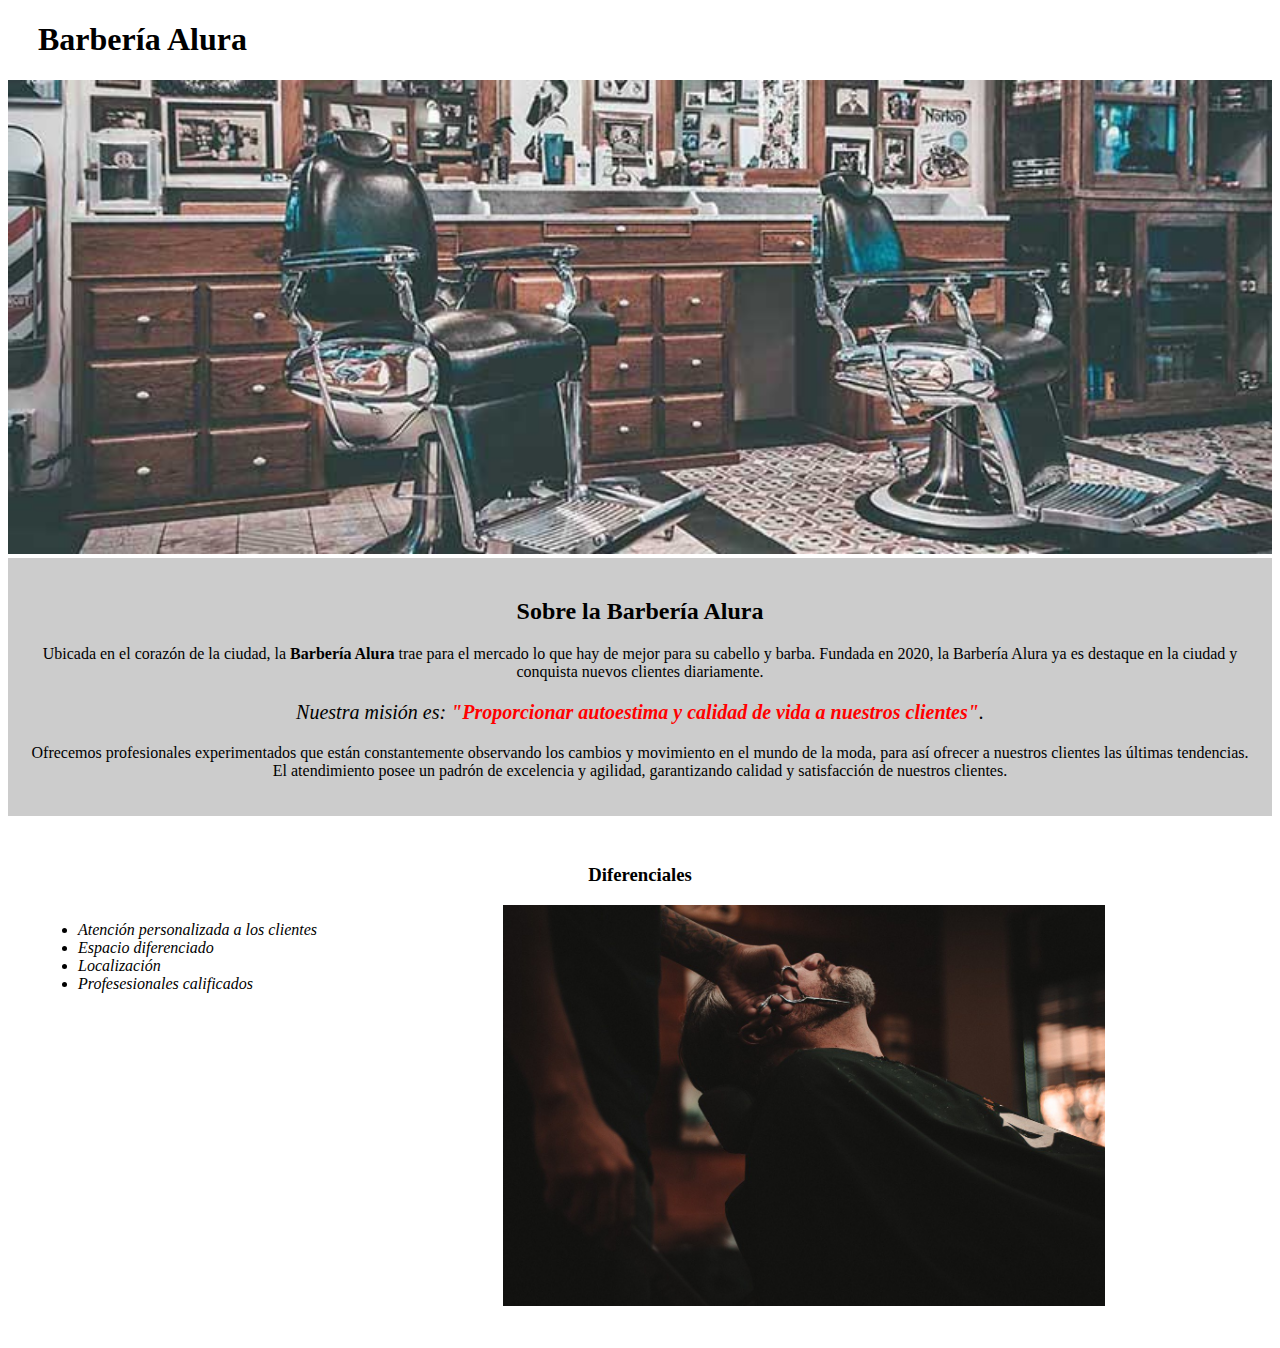
<file: index.html>
<!DOCTYPE html>

<html lang="es">
    
    <head>
        <!--etiquetas informativas-->
        <meta charset="UTF-8"> 
        <title>Barbería Alura</title>
        <link rel="stylesheet" href="style.css">
    
    </head>

    <body>

        <header>
            <h1 class="titulo-principal">Barbería Alura</h1>
        </header>

        <img id="banner" src="banner/banner.jpg">
        
        <div class="principal">

            <h2 class="titulo-centralizado">Sobre la Barbería Alura</h2>

            <p>Ubicada en el corazón de la ciudad, la <strong>Barbería Alura</strong> trae para el mercado lo que hay de mejor para su cabello y barba. Fundada en 2020, la Barbería Alura ya es destaque en la ciudad y conquista nuevos clientes diariamente.</p>

            <p id="mision"><em>Nuestra misión es: <strong>"Proporcionar autoestima y calidad de vida a nuestros clientes"</strong>.</em></p>

            <p>Ofrecemos profesionales experimentados que están constantemente observando los cambios y movimiento en el mundo de la moda, para así ofrecer a nuestros clientes las últimas tendencias. El atendimiento posee un padrón de excelencia y agilidad, garantizando calidad y satisfacción de nuestros clientes.</p> 

        </div>

        <div class="diferenciales">

            <h3 class="titulo-centralizado">Diferenciales</h3>
        
            <ul>
                <li class="items">Atención personalizada a los clientes</li>
                <li class="items">Espacio diferenciado</li>
                <li class="items">Localización</li>
                <li class="items">Profesesionales calificados</li>
            </ul>

            <img src="diferenciales/diferenciales.jpg" class="imagenDiferenciales">

        </div>
        
        
    </body>
</html>
</file>
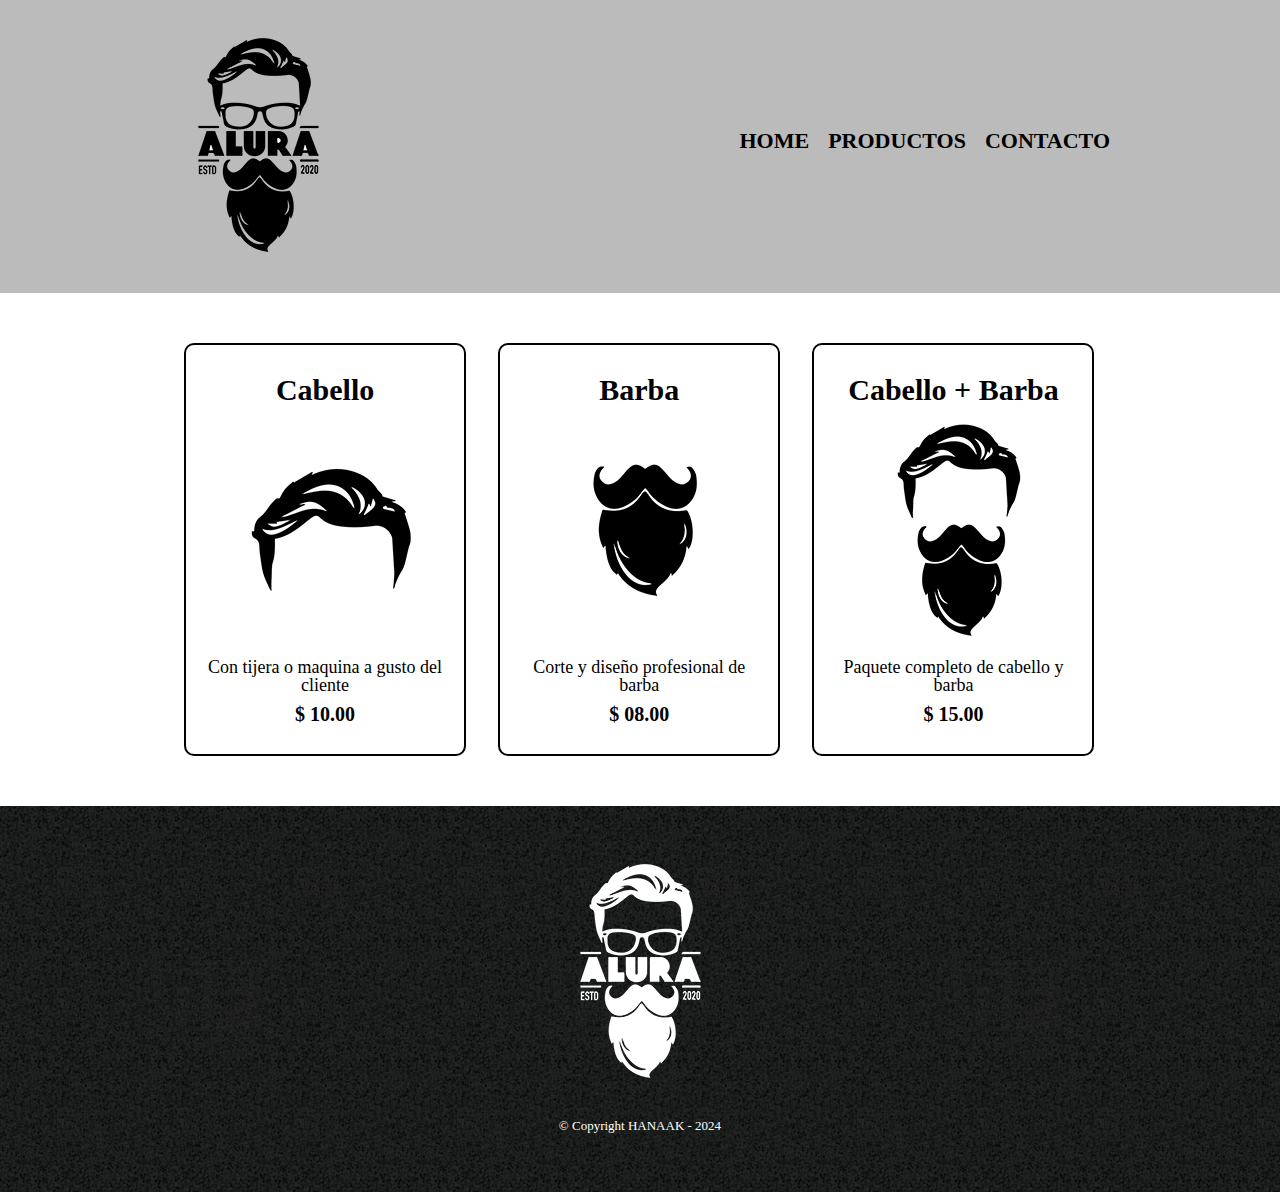
<file: productos.html>
<!DOCTYPE html>

<html>
    <head> <!--etiquetas informativas-->
        <meta charset="UTF-8">
        <title>Productos - Barberia Alura</title>
        <link rel="stylesheet" href="reset.css">  <!--es para eliminar codigo que por defecto google aplica-->
        <link rel="stylesheet" href="productos.css">
    </head>
    <!--etiquetas de contenido-->
    <body>
        <header> <!--encabezado-->           
            <div class="caja">
               <h1><img src="imagenes/logo.png" alt=""></h1> <!--logo de la pagina dentro de h1-->
                <!--panel de navecion con 'nav'-->
                <nav>
                    <ul> <!--menu, panel de navegacion con links a otras paginas-->
                        <li><a href="index.html">Home</a></li>   <!--con 'a' podemos linkiar a otras paginas-->
                        <li><a href="productos.html">Productos</a></li>
                        <li><a href="contacto.html">Contacto</a></li>
                    </ul> 
                </nav> 
            </div>                   
        </header>
        <main> <!--lista compleja en nuestro main-->
            <ul class="productos">
                <li>
                    <h2>Cabello</h2> <!--items con otros elementos-->
                    <img src="imagenes/cabello.jpg" alt="">
                    <p class="producto_descripcion">Con tijera o maquina a gusto del cliente</p>
                    <p class="producto_precio">$ 10.00</p>
                </li>
                <li>
                    <h2>Barba</h2>
                    <img src="imagenes/barba.jpg" alt="">
                    <p class="producto_descripcion">Corte y diseño profesional de barba</p>
                    <p class="producto_precio">$ 08.00</p>
                    </li>
                <li>
                    <h2>Cabello + Barba</h2>
                    <img src="imagenes/cabello+barba.jpg" alt="">
                    <p class="producto_descripcion">Paquete completo de cabello y barba</p>
                    <p class="producto_precio">$ 15.00</p>
                </li>
            </ul>       
        </main>
        <footer>   <!--footer significa pie de pagina-->
            <img src="imagenes/logo-blanco.png" alt="">
            <p class="copyright">&copy; Copyright HANAAK - 2024</p> <!--codigo '&copy' ENTIDAD de copyrigth-->
        </footer>
    </body>
</html>
</file>
<file: style.css>
.titulo-principal{
    padding-left: 30px;
}

#banner{
    width:100%;
}

.principal{
    background-color: #CCCCCC;
    padding: 20px;
}

.titulo-centralizado{
    text-align: center;
}

p{
    text-align: center;
}

em strong{
    color:red;
}

#mision{
    font-size: 20px;
}

.diferenciales{
    background-color: #FFFFFF;
    padding: 30px;
}

.items{
    font-style: italic;
}

ul{
    display: inline-block;
    vertical-align: top;
    width: 20%;
    margin-right: 15%;
}

.imagenDiferenciales{
    width: 50%;
}
</file>
<file: productos.css>
header {
    background-color: #bbbbbb;
    padding: 20px 0; /*padding y margin son los espaciamientos internos y externos*/
}

.caja {   /*clase*/
    width: 940px;
    position: relative;
    margin: 0 auto;
}

nav {
    position: absolute; /*sirva para el posicionamiento de los elementos*/
    top: 110px;
    right: 0px;
}

nav li {
    display: inline;    /*es para poner en linea la lista desordenada*/
    margin: 0 0 0 15px;
}

nav a {
    text-transform: uppercase;
    color: #000000;
    font-weight: bold;
    font-size: 22px;
    text-decoration: none;
}

nav a:hover{    /*captura el movimiento del mause y cambia el color. subrallamos las letras*/
    color: #c78c19;
    text-decoration: underline;
}


.productos{
    width: 940px;
    margin: 0 auto;
    padding: 50px;
}

.productos li {
    display: inline-block;
    text-align: center;
    width: 30%;
    vertical-align: top;
    margin: 0 1.5%;
    padding: 30px 20px;
    box-sizing: border-box;
    border-color: #000000;
    border-width: 2px;
    border-style: solid;
    border-radius: 10px;
}

.productos li:hover {      /*hace que al pasar el mouse cambie el color a mostaza*/
    border-color: #c78c19;
    
}
 
.productos li:active{              /*hace que al pasar el mouse cambie el color a verde*/
    border-color: #088c19;
}

.productos h2{
    font-size: 30px;
    font-weight: bold;
}

.productos li:hover h2{   /*hace que al pasar el mouse se agrande un poco*/
    font-size: 33px;
}

.producto_descripcion{
    font-size: 18px;
}

.producto_precio{
    font-size: 20px;
    font-weight: bold;
    margin-top: 10px;
    
}

footer{
    text-align: center;
    padding: 40px;
    background: url(imagenes/bg.jpg);   /*lo traigo con 'url' a mi css*/
    
}

.copyright{
    color: #ffffff;
    font-size: 13px;
    margin: 20px;
}
</file>
